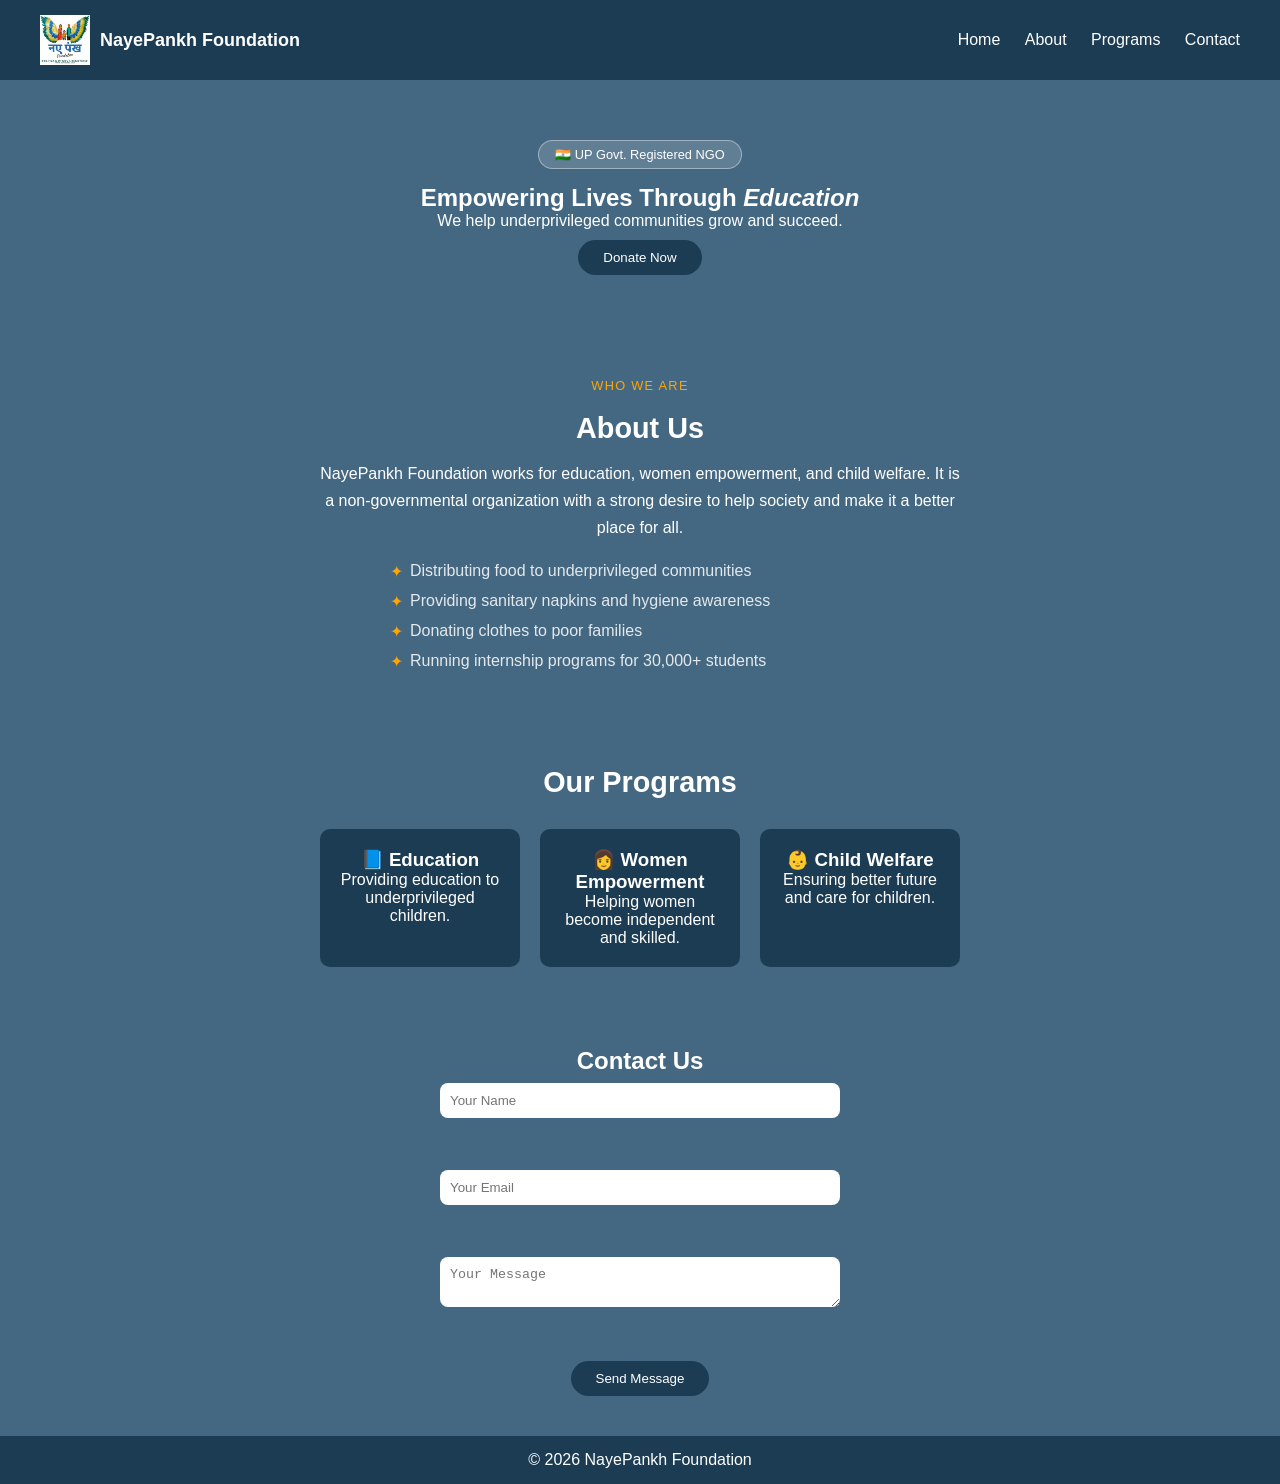
<file: index.html>
<!DOCTYPE html>
<html lang="en" data-theme="dark">
<head>
    <meta charset="UTF-8">
    <meta name="viewport" content="width=device-width, initial-scale=1.0">
    <title>NayePankh Foundation</title>
    <link rel="stylesheet" href="NayeP.css"/>
</head>
<body>
    <div class="navbar">
      <div class="logo-box">
        <img src="logo.png">
        <span>NayePankh Foundation</span>
      </div>
      <div class="nav-links">
        <a href="#">Home</a>
        <a href="#">About</a>
        <a href="#">Programs</a>
        <a href="#">Contact</a>
      </div>
    </div>
    
    <section class="hero">
      <div class="hero-content">
        <p class="hero-badge">🇮🇳 UP Govt. Registered NGO</p>
        <h1>Empowering Lives Through <em>Education</em></h1>
        <p>We help underprivileged communities grow and succeed.</p>
        <div class="hero-buttons">
          <button onclick="alert('Thank you for your support!')">Donate Now</button>
        </div>
      </div>
    </section>

     <section id="about" class="about">
      <div class="container">
        <p class="section-label">Who We Are</p>
        <h2>About Us</h2>
        <p>NayePankh Foundation works for education, women empowerment,
        and child welfare. It is a non-governmental organization with a
        strong desire to help society and make it a better place for all.</p>
        <ul class="about-list">
          <li>Distributing food to underprivileged communities</li>
          <li>Providing sanitary napkins and hygiene awareness</li>
          <li>Donating clothes to poor families</li>
          <li>Running internship programs for 30,000+ students</li>
        </ul>
      </div>
    </section>

    <!--PROGRAMS-->
    <section>
     <div class="program">
       <h2>Our Programs</h2>
       <div class="card-container">
        <div class="card">
        <h3>📘 Education</h3>
        <p>Providing education to underprivileged children.</p>
      </div>
    
      <div class="card">
          <h3>👩 Women Empowerment</h3>
          <p>Helping women become independent and skilled.</p>
      </div>
      
      <div class="card">
        <h3>👶 Child Welfare</h3>
        <p>Ensuring better future and care for children.</p>
      </div>

    </div>
  </section>
    <section>
    <div class="contact">
      <h2>Contact Us</h2>

      <input type="text" placeholder="Your Name"><br><br>
      <input type="email" placeholder="Your Email"><br><br>
      <textarea placeholder="Your Message"></textarea><br><br>

      <button>Send Message</button>
    </div>
    </section>
    <div class="footer">
        <p>© 2026 NayePankh Foundation</p>
    </div>

</body>
</html>
</file>
<file: NayeP.css>
* {
  margin: 0;
  padding: 0;
  box-sizing: border-box;
}


body {
  font-family: Arial, sans-serif;
  background-color: #456882;
  color: white;
}

.navbar {
  display: flex;
  justify-content: space-between;
  align-items: center;
  background-color: #1B3C53;
  padding: 15px 40px;
}

.logo-box {
  display: flex;
  align-items: center;
  gap: 10px;
}

.logo-box img {
  height: 50px;
}

.logo-box span {
  font-size: 18px;
  font-weight: bold;
}

.nav-links a {
  color: white;
  margin-left: 20px;
  text-decoration: none;
}

.nav-links a:hover {
  color: orange;
}

.hero, .about, .program, .contact {
  text-align: center;
  padding: 40px 20px;
}

.card-container {
  display: flex;
  justify-content: center;
  gap: 20px;
  flex-wrap: wrap;
}

.card {
  background-color: #1B3C53;
  padding: 20px;
  width: 200px;
  border-radius: 10px;
}

.card:hover {
  transform: translateY(-5px);
  transition: 0.3s;
}

.contact input,
.contact textarea {
  display: block;
  margin: 8px auto;
  padding: 10px;
  width: 400px;
  border-radius: 8px;
  border: none;
  background-color: white;
  color: white;
}

button {
  margin-top: 10px;
  padding: 10px 25px;
  background-color: #1B3C53;
  color: white;
  border: none;
  border-radius: 20px;
  cursor: pointer;
}

.footer {
  background-color: #1B3C53;
  text-align: center;
  padding: 15px;
}

.btn-primary{
  text-decoration: none;
  border-radius: 10px solid;
  padding: 10px;
}

.hero-badge{
  display: inline-block;
  background-color: rgba(255,255,255,0.15);
  border: 1px solid rgba(255,255,255,0.4);
  padding: 6px 16px;
  border-radius: 25px;
  font-size: 0.8rem;
  margin-bottom: 15px;
}

@media (max-width: 768px) {
  .navbar {
    flex-direction: column;
    gap: 10px;
    text-align: center;
  }

  .hero h1 {
    font-size: 1.6rem;
  }

  .card-container {
    flex-direction: column;
    align-items: center;
  }

  .contact input,
  .contact textarea {
    width: 90%;
  }
}

.about-list {
  list-style: none;
  max-width: 500px;
  margin: 0 auto;
  text-align: left;
}

.hero {
  padding: 60px 20px;
}

.section-label {
  font-size: 0.8rem;
  letter-spacing: 0.1em;
  text-transform: uppercase;
  color: orange;
  margin-bottom: 8px;
}

.about h2 {
  font-size: 1.8rem;
  margin-bottom: 15px;
}

.about-list {
  list-style: none;
  max-width: 500px;
  margin: 10px auto;
  text-align: left;
}

.about-list li {
  padding: 6px 0 6px 20px;
  position: relative;
  color: rgba(255,255,255,0.85);
}

.about-list li::before {
  content: '✦';
  color: orange;
  position: absolute;
  left: 0;
}

.about p {
  max-width: 650px;
  margin: 0 auto 15px;
  line-height: 1.7;
}

.program h2 {
  font-size: 1.8rem;
  margin-bottom: 30px;
}
</file>
